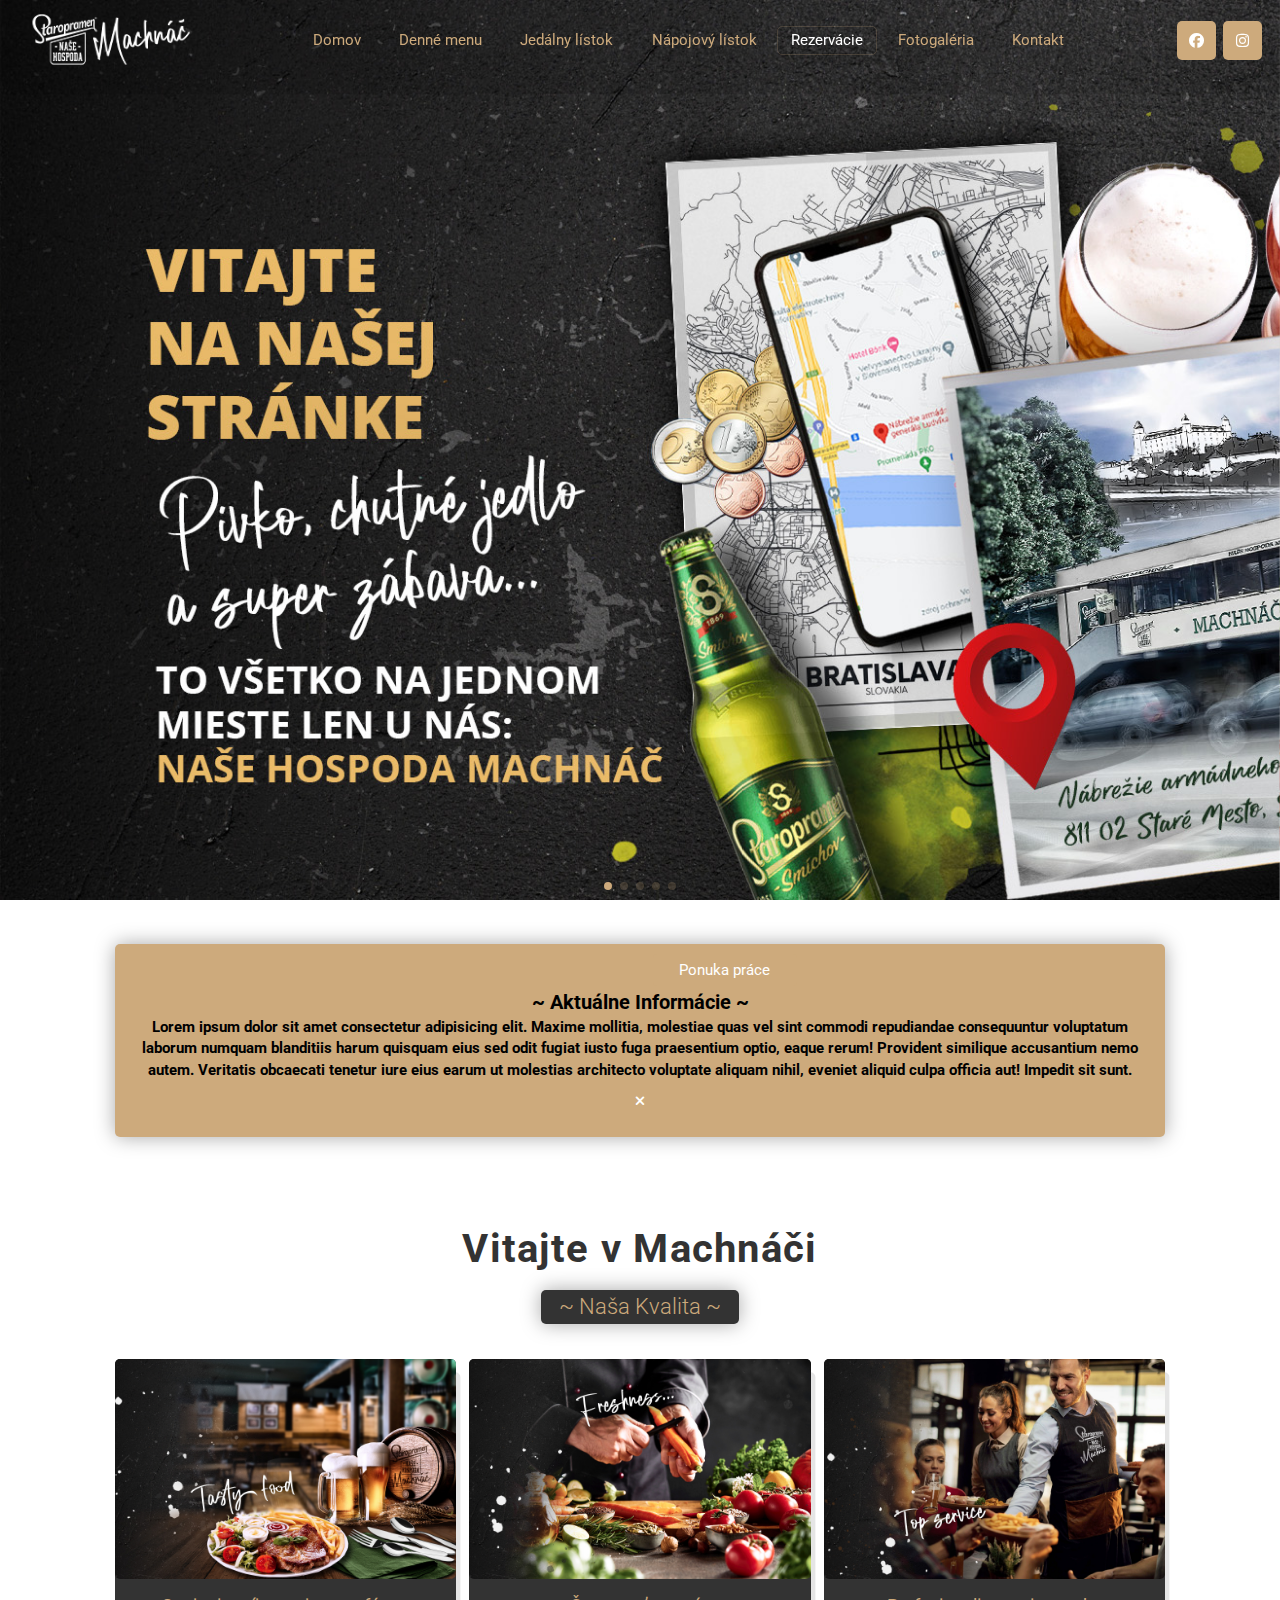
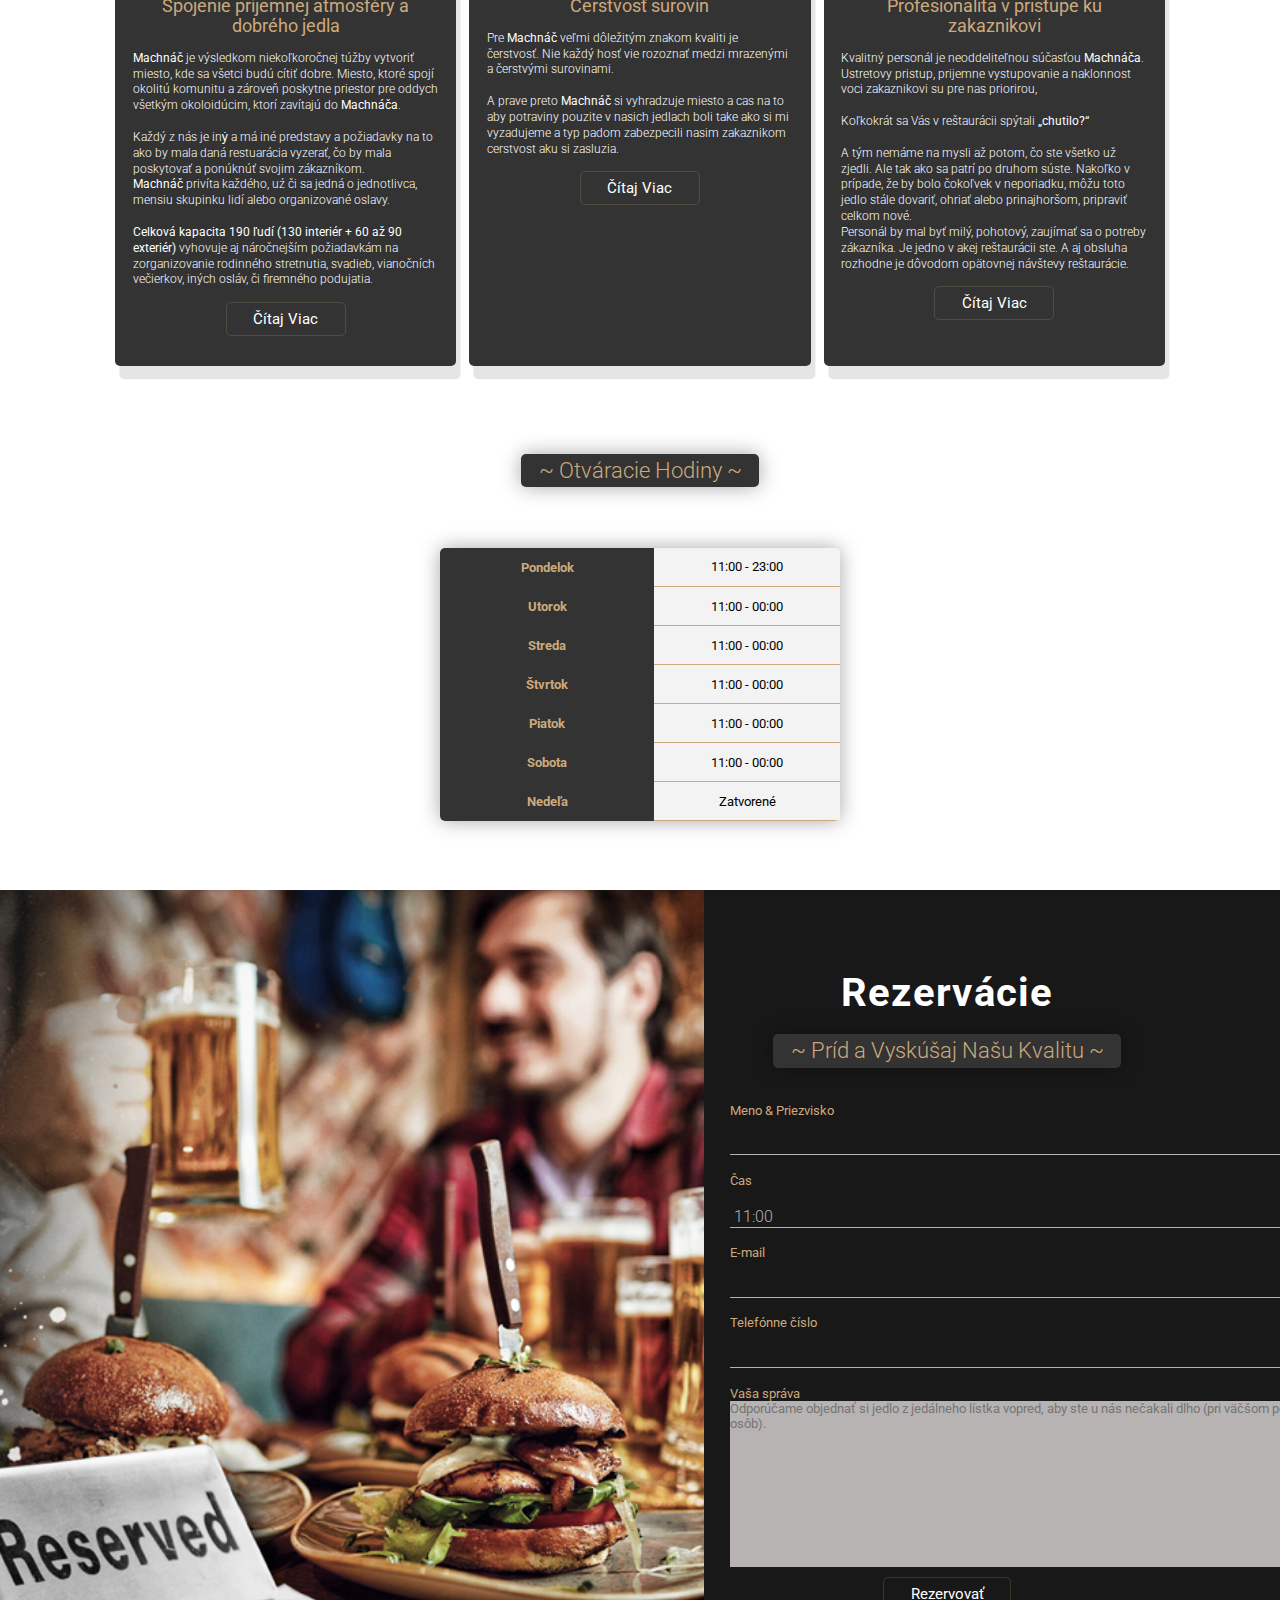
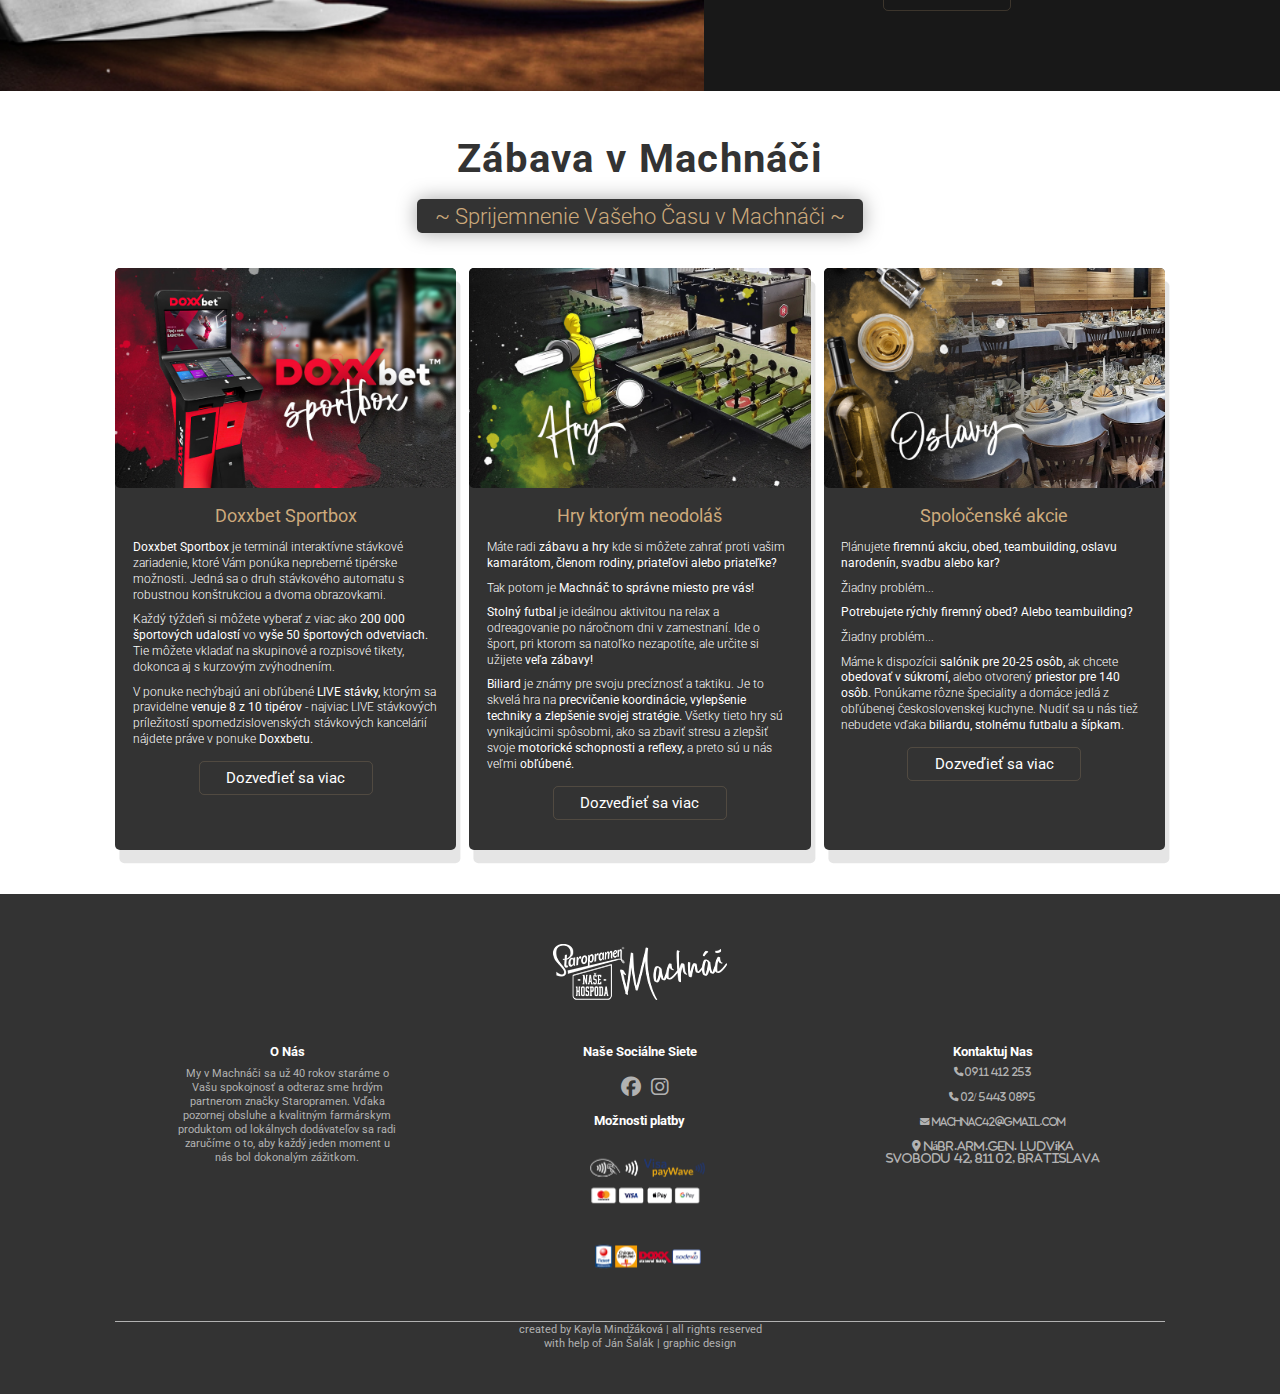
<file: index.html>
<!DOCTYPE html>
<html lang="en">
  <title>Machnáč</title>
  <head>
    <meta charset="UTF-8" />
    <meta http-equiv="X-UA-Compatible" content="IE=edge" />
    <meta name="viewport" content="width=device-width, initial-scale=1.0" />
    <link rel="icon" type="image.png" href="images/machnac-logo/tab-logo.png" />

    <!----------------- link for font awesome ------------------------->
    <link rel="stylesheet" href="https://cdnjs.cloudflare.com/ajax/libs/font-awesome/6.2.0/css/all.min.css" />

    <!-- -------styles.css link------- -->
    <link rel="stylesheet" href="styles.css" />

    <!-- ---------------------------swiper js link --------------------------- -->
    <link rel="stylesheet" href="https://cdn.jsdelivr.net/npm/swiper/swiper-bundle.min.css" />

    <!-- --------------------------link for Bootstrap------------------------ -->
    <script src="https://cdn.jsdelivr.net/npm/@popperjs/core@2.11.6/dist/umd/popper.min.js" integrity="sha384-oBqDVmMz9ATKxIep9tiCxS/Z9fNfEXiDAYTujMAeBAsjFuCZSmKbSSUnQlmh/jp3" crossorigin="anonymous"></script>
  </head>

  <body>
    <!-- ----------------------------------------------header section starts-------------------------------- -->
    <header>
      <a href="index.html" class="logo"><img src="images/machnac-logo/logo-machnac-biele.png" /></a>

      <nav class="navbar">
        <a href="index.html">Domov</a>
        <!-- <a href="denne menu.html" class="active">Denne Menu</a> -->
        <a href="denne menu.html">Denné menu</a>
        <a href="jedalny listok.html">Jedálny lístok</a>
        <a href="napojovy listok.html">Nápojový lístok</a>
        <a href="index.html#reservation" class="active">Rezervácie</a>
        <a href="fotogaleria.html">Fotogaléria</a>
        <!-- <a href="https://profesia.sk">Ponuka práce</a> -->

        <a href="#footer">Kontakt</a>
      </nav>

      <div class="icons">
        <i class="fas fa-bars" id="menu"></i>
        <a href="https://www.facebook.com/nasehospoda"><i class="fa-brands fa-facebook"></i></a>
        <a href="https://www.instagram.com/nasehospodamachnac/?hl=en"><i class="fa-brands fa-instagram"></i></a>
        <!-- <i class="fas fa-shopping-cart"></i> -->
        <!-- <a href="#reservation" class="btn" id="btn">Ponuka práce</a> -->
      </div>
    </header>
    <!-- ----------------------------------------------header section ends-------------------------------- -->

    <!-- ----------------------------------------------------slider section start---------------------------------------------------- -->
    <div class="home" id="home">
      <div class="swiper home-slider">
        <div class="swiper-wrapper wrapper">
          <div class="swiper-slide slide slider1">
            <div class="content"></div>
          </div>

          <div class="swiper-slide slide slider2">
            <div class="content"></div>
          </div>

          <div class="swiper-slide slide slider3">
            <div class="content"></div>
          </div>

          <div class="swiper-slide slide slider4">
            <div class="content"></div>
          </div>

          <div class="swiper-slide slide slider5">
            <div class="content"></div>
          </div>
        </div>

        <div class="swiper-pagination"></div>
      </div>
    </div>

    <!-- ----------------------------------------------------slider section end------------------------------------------------------------------------------------- -->

    <!-- ----------------------------------------------------aktualne-informacie section start---------------------------------------------------------------------- -->

    <section>
      <div class="aktualne-informacie">
        <!-- ------------------------------ponuka prace tlacitko----------------------------------- -->

        <a href="https://profesia.sk" class="btn ponuka-prace" id="btn">Ponuka práce</a>

        <!-- ------------------------------ponuka prace tlacitko----------------------------------- -->

        <div class="aktualne-informacie-content">
          <div class="aktualne-informacie-text">
            <h2>~ Aktuálne Informácie ~</h2>
            <h3>
              Lorem ipsum dolor sit amet consectetur adipisicing elit. Maxime mollitia, molestiae quas vel sint commodi repudiandae consequuntur voluptatum laborum numquam blanditiis harum quisquam eius sed odit fugiat iusto fuga praesentium optio, eaque rerum! Provident similique accusantium nemo autem. Veritatis obcaecati tenetur iure eius earum
              ut molestias architecto voluptate aliquam nihil, eveniet aliquid culpa officia aut! Impedit sit sunt.
            </h3>
          </div>
          <button class="aktualne-informacie-button" type="button">
            <i class="fa-solid fa-xmark"></i>
          </button>
        </div>
      </div>
    </section>

    <!-- ----------------------------------------------------aktualne-informacie section end---------------------------------------------------------------------- -->

    <!-- ----------------------------------------------------vitajte u Machnaca section start---------------------------------------------------------------------- -->

    <section class="welcome" id="about">
      <h1 class="heading">Vitajte v Machnáči</h1>
      <center><h3 class="sub-heading">~ Naša Kvalita ~</h3></center>

      <div class="box-container">
        <div class="box">
          <div class="image">
            <img src="images/dobre-jedlo.jpg" />
          </div>

          <div class="content">
            <h3>Spojenie príjemnej atmosféry a dobrého jedla</h3>
            <p>
              <strong>Machnáč</strong> je výsledkom niekoľkoročnej túžby vytvoriť miesto, kde sa všetci budú cítiť dobre. Miesto, ktoré spojí okolitú komunitu a zároveň poskytne priestor pre oddych všetkým okoloidúcim, ktorí zavítajú do <strong>Machnáča</strong>.
              <br />
              <br />
              Každý z nás je inẏ a má iné predstavy a požiadavky na to ako by mala daná restuarácia vyzerať, čo by mala poskytovať a ponúknúť svojim zákazníkom.
              <br />
              <strong>Machnáč</strong> privíta každého, uź či sa jedná o jednotlivca, mensiu skupinku lidí alebo organizované oslavy.
              <br />
              <br />
              <strong>Celková kapacita 190 ľudí (130 interiér + 60 až 90 exteriér)</strong> vyhovuje aj náročnejším požiadavkám na zorganizovanie rodinného stretnutia, svadieb, vianočních večierkov, iných osláv, či firemného podujatia.
            </p>

            <a href="#" class="btn">Čítaj Viac</a>
          </div>
        </div>

        <div class="box">
          <div class="image">
            <img src="images/cerstvost.jpg" />
          </div>

          <div class="content">
            <h3>Čerstvosť surovín</h3>
            <p>
              Pre <strong>Machnáč</strong> veľmi dôležitým znakom kvaliti je čerstvosť. Nie každý hosť vie rozoznať medzi mrazenými a čerstvými surovinami.
              <br />
              <br />
              A prave preto <strong>Machnáč</strong> si vyhradzuje miesto a cas na to aby potraviny pouzite v nasich jedlach boli take ako si mi vyzadujeme a typ padom zabezpecili nasim zakaznikom cerstvost aku si zasluzia.
            </p>

            <a href="#" class="btn">Čítaj Viac</a>
          </div>
        </div>

        <div class="box">
          <div class="image">
            <img src="images/profesionalita.jpg" />
          </div>

          <div class="content">
            <h3>Profesionalita v pristupe ku zakaznikovi</h3>
            <p>
              Kvalitný personál je neoddeliteľnou súčasťou <strong>Machnáča</strong>.
              <br />
              Ustretovy pristup, prijemne vystupovanie a naklonnost voci zakaznikovi su pre nas priorirou,
              <br />
              <br />
              Koľkokrát sa Vás v reštaurácii spýtali <strong>„chutilo?“</strong>
              <br />
              <br />
              A tým nemáme na mysli až potom, čo ste všetko už zjedli. Ale tak ako sa patrí po druhom súste. Nakoľko v prípade, že by bolo čokoľvek v neporiadku, môžu toto jedlo stále dovariť, ohriať alebo prinajhoršom, pripraviť celkom nové.
              <br />
              Personál by mal byť milý, pohotový, zaujímať sa o potreby zákazníka. Je jedno v akej reštaurácii ste. A aj obsluha rozhodne je dôvodom opätovnej návštevy reštaurácie.
            </p>

            <a href="#" class="btn">Čítaj Viac</a>
          </div>
        </div>
      </div>
    </section>

    <!-- ----------------------------------------------------vitajte u Machnaca section end---------------------------------------------------------------------- --------->

    <!-- ----------------------------------------------------otvaracie hodiny start---------------------------------------------------------------------- --------->

    <section class="table">
      <center><h3 class="sub-heading">~ Otváracie Hodiny ~</h3></center>

      <center>
        <table class="table-content">
          <body>
            <tr>
              <th>Pondelok</th>
              <td>11:00 - 23:00</td>
            </tr>
            <tr>
              <th>Utorok</th>
              <td>11:00 - 00:00</td>
            </tr>
            <tr>
              <th>Streda</th>
              <td>11:00 - 00:00</td>
            </tr>
            <tr>
              <th>Štvrtok</th>
              <td>11:00 - 00:00</td>
            </tr>
            <tr>
              <th>Piatok</th>
              <td>11:00 - 00:00</td>
            </tr>
            <tr>
              <th>Sobota</th>
              <td>11:00 - 00:00</td>
            </tr>
            <tr>
              <th>Nedeľa</th>
              <td>Zatvorené</td>
            </tr>
          </body>
        </table>
      </center>
    </section>

    <!-- ----------------------------------------------------otvaracie hodiny end---------------------------------------------------------------------- --------->

    <!------------------------------------------------------------our menu section starts here ------------------------------------------------------------------------------>

    <!-- <section class="our-menu" id="menu">
      <h1 class="heading">our food menu</h1>
      <center><h3 class="sub-heading">~ see what we offer ~</h3></center>

      <div class="menu-container">
        <div class="item">
          <div class="item-name">
            <h2>Jedlá k Pivu</h2>
            <img src="images/drinks.png" />
          </div>

          <div class="item-body">
            <div class="item-menu">
              <h3>100G TATARÁK Z HOVÄDZEJ SVIEČKOVICE S HRIANKAMI</h3>
              <span class="dots"></span>
              <h3>€14.50</h3>

              <ul>
                <li><a href="#"></a></li>
                <li><a href="#"> 120G PEČENÁ KLOBÁSA</a></li>
                <li><a href="#">500G KURACIE KRÍDELKÁ SO SWEET CHILLI SAUCE A CHLEBOM 5KS</a></li>
                <li><a href="#">1000G KURACIE KRÍDELKÁ SO SWEET CHILLI SAUCE A CHLEBOM 5KS</a></li>
                <li><a href="#">1000G KILOVÉ HRANOLKY</a></li>
                <li><a href="#">100G OŠKVARKOVÁ NÁTIERKA S CHLEBOM 5 KS</a></li>
                <li><a href="#">500G HRANOLKY</a></li>
                <li><a href="#"> 100G NAKLADANÝ HERMELÍN S CHLEBOM 2KS</a></li>
                <li><a href="#">300G DOMÁCA HUSPENINA S CHLEBOM A OCTOM</a></li>
              </ul>
            </div>

            <div class="item-menu">
              <h3>Super-Delicious Zuppa Toscana</h3>
              <span class="dots"></span>
              <h3>$26</h3>

              <ul>
                <li><a href="#">Mashrooms</a></li>
                <li><a href="#">Italian</a></li>
                <li><a href="#">Sausage</a></li>
                <li><a href="#">Spinach</a></li>
              </ul>
            </div>
          </div>
        </div>

        <div class="item">
          <div class="item-name">
            <h2>Polievky</h2>
            <img src="images/drinks.png" />
          </div>

          <div class="item-body">
            <div class="item-menu">
              <h3>Super-Delicious Zuppa Toscana</h3>
              <span class="dots"></span>
              <h3>$40</h3>

              <ul>
                <li><a href="#">0,33L SLEPAČÍ VÝVAR S REZANCAMI A ZELENINOU</a></li>
                <li><a href="#">0,33L DOMÁCA FAZUĽOVÁ S KLOBÁSOU, ÚDENÝM MÄSOM,REZANCAMI A CHLEBOM 2KS</a></li>
                <li><a href="#">0,33L DOMÁCA KAPUSTNICA S CHLEBOM 2 KS</a></li>
                <li><a href="#">0,33L POLIEVKA PODĽA DENNEJ PONUKY</a></li>
                <li><a href="#">Daily Soup</a></li>
              </ul>
            </div>

            <div class="item-menu">
              <h3>Super-Delicious Zuppa Toscana</h3>
              <span class="dots"></span>
              <h3>$26</h3>

              <ul>
                <li><a href="#">Mashrooms</a></li>
                <li><a href="#">Italian</a></li>
                <li><a href="#">Sausage</a></li>
                <li><a href="#">Spinach</a></li>
              </ul>
            </div>
          </div>
        </div>

        <div class="item">
          <div class="item-name">
            <h2>Hlavné Jedlá</h2>
            <img src="images/drinks.png" />
          </div>

          <div class="item-body">
            <div class="item-menu">
              <h3>Super-Delicious Zuppa Toscana</h3>
              <span class="dots"></span>
              <h3>$40</h3>

              <ul>
                <li><a href="#">150G GRILOVANÁ BRAVČOVÁ PANENKA</a></li>
                <li><a href="#">500G PEČENÉ BRAVČOVÉ REBRÁ S CHLEBOM 5KS</a></li>
                <li><a href="#">750G PEČENÉ KOLENO S CHLEBOM 5KS</a></li>
                <li><a href="#">120G VYPRÁŽANÝ SYR</a></li>
                <li><a href="#">400G ŠPENÁTOVÉ RIZOTO</a></li>
                <li><a href="#">350G LISTOVÝ ŠALÁT S RUKOLOU A GRIL. HALLOUMI SYROM</a></li>
                <li><a href="#">150G MACHNAC BURGER</a></li>
                <li><a href="#">2800G PIVÁRSKA MISA</a></li>
                <li><a href="#">4300G MACHNÁČ MISA</a></li>
                <li><a href="#">200G VYPRÁŽANÝ BRAVČOVÝ REZEŇ</a></li>
                <li><a href="#">200G VYPRÁŽANÝ KURACÍ REZEŇ</a></li>
              </ul>
            </div>

            <div class="item-menu">
              <h3>Super-Delicious Zuppa Toscana</h3>
              <span class="dots"></span>
              <h3>$26</h3>

              <ul>
                <li><a href="#">Mashrooms</a></li>
                <li><a href="#">Italian</a></li>
                <li><a href="#">Sausage</a></li>
                <li><a href="#">Spinach</a></li>
              </ul>
            </div>
          </div>
        </div>

        <div class="item">
          <div class="item-name">
            <h2>Dezerty</h2>
            <img src="images/drinks.png" />
          </div>

          <div class="item-body">
            <div class="item-menu">
              <h3>Super-Delicious Zuppa Toscana</h3>
              <span class="dots"></span>
              <h3>$40</h3>

              <ul>
                <li><a href="#">120G ČOKOLÁDOVÝ LÁVOVÝ KOLÁČ</a></li>
                <li><a href="#">250G PARENÁ BUCHTA S VANILKOVÝM KRÉMOM</a></li>
              </ul>
            </div>

            <div class="item-menu">
              <h3>Super-Delicious Zuppa Toscana</h3>
              <span class="dots"></span>
              <h3>$26</h3>

              <ul>
                <li><a href="#">Mashrooms</a></li>
                <li><a href="#">Italian</a></li>
                <li><a href="#">Sausage</a></li>
                <li><a href="#">Spinach</a></li>
              </ul>
            </div>
          </div>
        </div>

        <div class="item">
          <div class="item-name">
            <h2>Prilohy</h2>
            <img src="images/drinks.png" />
          </div>

          <div class="item-body">
            <div class="item-menu">
              <h3>Super-Delicious Zuppa Toscana</h3>
              <span class="dots"></span>
              <h3>$40</h3>

              <ul>
                <li><a href="#">200G RYŽA</a></li>
                <li><a href="#"> 200G STEAKOVÉ HRANOLKY</a></li>
              </ul>
            </div>

            <div class="item-menu">
              <h3>Super-Delicious Zuppa Toscana</h3>
              <span class="dots"></span>
              <h3>$26</h3>

              <ul>
                <li><a href="#"> 200G BABY ZEMIAKY S ROZMARÍNOM</a></li>
                <li><a href="#"> 200G HRANOLKY</a></li>
                <li><a href="#">120G NAKLADANÁ ZELENINA KYSLÉ UHORKY</a></li>
                <li><a href="#"> 70G CHREN</a></li>
              </ul>
            </div>
          </div>
        </div>
      </div>
    </section> -->
    <!-- ---------------------------------------------------------our menu section ends here  -------------------------------------------------------------------------- -->

    <!-- ---------------------------------------------------------our team section starts here  -------------------------------------------------------------------------- -->
    <!-- <section class="our-team" id="team">
      <h1 class="heading">Náš Talentovaný Chef</h1>
      <center><h3 class="sub-heading">~ Experience & Enthusiasm ~</h3></center>

      <div class="our-chef">
        <div class="item">
          <div class="image">
            <img src="images/our-chef-1.jpg">
        </div>

        <div class="chef-info">
          <div>
            <h3>Filip Pitonak</h3>
            <span>Mater Chef</span>

            <ul>
              <li><a href="#"><i class="fa-brands fa-instagram"></i></a></li>
              <li><a href="#"><i class="fa-brands fa-facebook"></i></a></li>
              <li><a href="#"><i class="fa-brands fa-youtube"></i></a></li>
            </ul>
          </div>
        </div>

        <div class="item">
          <div class="image">
            <img src="images/our-chef-2.jpg">
        </div>

        <div class="chef-info">
          <div>
            <h3>Carol Rowson</h3>
            <span>Mater Chef</span>

            <ul>
              <li><a href="#"><i class="fa-brands fa-instagram"></i></a></li>
              <li><a href="#"><i class="fa-brands fa-facebook"></i></a></li>
              <li><a href="#"><i class="fa-brands fa-youtube"></i></a></li>
            </ul>
          </div>
        </div>

        <div class="item">
          <div class="image">
            <img src="images/our-chef-3.jpg">
        </div>

        <div class="chef-info">
          <div>
            <h3>Jerry Caw</h3>
            <span>Socials Master</span>

            <ul>
              <li><a href="#"><i class="fa-brands fa-instagram"></i></a></li>
              <li><a href="#"><i class="fa-brands fa-facebook"></i></a></li>
              <li><a href="#"><i class="fa-brands fa-youtube"></i></a></li>
            </ul>
          </div>
        </div>
      </div>
    </section> -->

    <!-- ---------------------------------------------------------our team section ends here  -------------------------------------------------------------------------- -->

    <!-- ---------------------------------------------------------reservaation section starts here  -------------------------------------------------------------------------- -->
    <div class="reservation" id="reservation">
      <div class="image"></div>

      <div class="form">
        <h1 class="heading">Rezervácie</h1>
        <center><h3 class="sub-heading">~ Príd a Vyskúšaj Našu Kvalitu ~</h3></center>

        <form id="fs-frm" name="complaint-form" accept-charset="utf-8" action="https://formspree.io/f/myyazyld" method="post">
          <fieldset id="fs-frm-inputs">
            <label class="form-informacie" for="full-name">Meno & Priezvisko</label>
            <input type="text" name="Meno" id="full-name" placeholder="" required="" />
            <label class="form-informacie" for="subject">Čas</label>

            <select name="Čas">
              <option>11:00</option>
              <option>11:15</option>
              <option>11:30</option>
              <option>11:45</option>
              <option>12:00</option>
              <option>12:15</option>
              <option>12:30</option>
              <option>12:45</option>
              <option>13:00</option>
              <option>13:15</option>
              <option>13:30</option>
              <option>13:45</option>
              <option>14:00</option>
              <option>14:15</option>
              <option>14:30</option>
              <option>14:45</option>
              <option>15:00</option>
              <option>15:15</option>
              <option>15:30</option>
              <option>15:45</option>
              <option>16:00</option>
              <option>16:15</option>
              <option>16:30</option>
              <option>16:45</option>
              <option>17:00</option>
              <option>17:15</option>
              <option>17:30</option>
              <option>17:45</option>
              <option>18:00</option>
              <option>18:15</option>
              <option>18:30</option>
              <option>18:45</option>
              <option>19:00</option>
              <option>19:15</option>
              <option>19:30</option>
              <option>19:45</option>
              <option>20:00</option>
              <option>20:15</option>
              <option>20:30</option>
              <option>20:45</option>
              <option>21:00</option>
              <option>21:15</option>
              <option>21:30</option>
              <option>21:45</option>
              <option>22:00</option>
              <option>22:15</option>
              <option>22:30</option>
              <option>22:45</option>
              <option>23:00</option>
              <option>23:15</option>
              <option>23:30</option>
              <option>23:45</option>
              <option>00:00</option>
              <option>20:45</option>
            </select>

            <label class="form-informacie" for="email-address">E-mail</label>
            <input type="email" name="E-mail" id="email-address" placeholder="" required="" />
            <label class="form-informacie" for="telephone">Telefónne číslo</label>
            <input type="telephone" name="Telefónne číslo" id="telephone" placeholder="" />
            <label class="form-informacie vasa-sprava" for="complaint">Vaša správa</label>
            <textarea class="forum-sprava" rows="10" name="Rezervacia" id="complaint" placeholder="Odporúčame objednať si jedlo z jedálneho lístka vopred, aby ste u nás nečakali dlho (pri väčšom počte osôb)." required style="width: 581px; height: 166px"></textarea>
            <input type="hidden" name="_subject" id="email-subject" value="Complaint Form Submission" />
          </fieldset>
          <center><button type="submit" class="btn">Rezervovať</button></center>
        </form>
      </div>
    </div>

    <!-- ---------------------------------------------------------reservaation section ends here  -------------------------------------------------------------------------- -->
    <!-- ---------------------------------------------------------akcie section starts here  -------------------------------------------------------------------------- -->

    <section class="news welcome" id="news">
      <h1 class="heading">Zábava v Machnáči</h1>
      <center><h3 class="sub-heading">~ Sprijemnenie Vašeho Času v Machnáči ~</h3></center>

      <div class="box-container">
        <div class="box">
          <div class="image">
            <img src="images/doxxbet_sportbox.jpg" />
          </div>

          <div class="content">
            <h3>Doxxbet Sportbox</h3>
            <p><strong>Doxxbet Sportbox</strong> je terminál interaktívne stávkové zariadenie, ktoré Vám ponúka nepreberné tipérske možnosti. Jedná sa o druh stávkového automatu s robustnou konštrukciou a dvoma obrazovkami.</p>

            <p>Každý týždeň si môžete vyberať z viac ako <strong>200 000 športových udalostí</strong> vo <strong>vyše 50 športových odvetviach.</strong> Tie môžete vkladať na skupinové a rozpisové tikety, dokonca aj s kurzovým zvýhodnením.</p>

            <p>V ponuke nechýbajú ani obľúbené <strong> LIVE stávky,</strong> ktorým sa pravidelne <strong>venuje 8 z 10 tipérov</strong> - najviac LIVE stávkových príležitostí spomedzislovenských stávkových kancelárií nájdete práve v ponuke <strong>Doxxbetu.</strong></p>
            <center><a href="http://doxxbet.sk/sk" class="btn">Dozveďieť sa viac</a></center>
          </div>
        </div>

        <div class="box">
          <div class="image">
            <img src="images/hry.jpg" />
          </div>

          <div class="content">
            <h3>Hry ktorým neodoláš</h3>
            <p>Máte radi <strong>zábavu a hry</strong> kde si môžete zahrať proti vašim <strong> kamarátom, členom rodiny, priateľovi alebo priateľke?</strong></p>

            <p>Tak potom je <strong>Machnáč to správne miesto pre vás!</strong></p>

            <p><strong>Stolný futbal</strong> je ideálnou aktivitou na relax a odreagovanie po náročnom dni v zamestnaní. Ide o šport, pri ktorom sa natoľko nezapotíte, ale určite si užijete <strong>veľa zábavy!</strong></p>

            <p>
              <strong>Biliard</strong> je známy pre svoju precíznosť a taktiku. Je to skvelá hra na <strong>precvičenie koordinácie, vylepšenie techniky a zlepšenie svojej stratégie.</strong> Všetky tieto hry sú vynikajúcimi spôsobmi, ako sa zbaviť stresu a zlepšiť svoje <strong>motorické schopnosti a reflexy,</strong> a preto sú u nás veľmi
              <strong>obľúbené.</strong>
            </p>

            <center><a href="#" class="btn">Dozveďieť sa viac</a></center>
          </div>
        </div>

        <div class="box">
          <div class="image">
            <img src="images/spolocenske-akcie.jpg" />
          </div>
          <div class="content">
            <h3>Spoločenské akcie</h3>
            <p>Plánujete <strong>firemnú akciu, obed, teambuilding, oslavu narodenín, svadbu alebo kar?</strong></p>
            <p>Žiadny problém...</p>
            <p><strong>Potrebujete rýchly firemný obed? Alebo teambuilding?</strong></p>
            <p>Žiadny problém...</p>
            <p>Máme k dispozícii <strong>salónik pre 20-25 osôb,</strong> ak chcete <strong>obedovať v súkromí,</strong> alebo otvorený<strong> priestor pre 140 osôb.</strong> Ponúkame rôzne špeciality a domáce jedlá z obľúbenej československej kuchyne. Nudiť sa u nás tiež nebudete vďaka <strong>biliardu, stolnému futbalu a šípkam.</strong></p>
            <center><a href="#footer" class="btn">Dozveďieť sa viac</a></center>
          </div>
        </div>
      </div>
    </section>

    <!-- ---------------------------------------------------------akcie section ends here  -------------------------------------------------------------------------- -->

    <!-- ---------------------------------------------------------footer section starts here  -------------------------------------------------------------------------- -->
    <section class="footer" id="footer">
      <img src="images/machnac-logo/logo-machnac-biele.png" />

      <div class="container">
        <div>
          <h3>O Nás</h3>
          <p class="onas">My v Machnáči sa už 40 rokov staráme o Vašu spokojnosť a odteraz sme hrdým partnerom značky Staropramen. Vďaka pozornej obsluhe a kvalitným farmárskym produktom od lokálnych dodávateľov sa radi zaručíme o to, aby každý jeden moment u nás bol dokonalým zážitkom.</p>
        </div>

        <div>
          <h3>Naše Sociálne Siete</h3>
          <ul>
            <li>
              <a href="https://www.facebook.com/nasehospoda"><i class="fa-brands fa-facebook"></i></a>
            </li>
            <li>
              <a href="https://www.instagram.com/nasehospodamachnac/?hl=en"><i class="fa-brands fa-instagram"></i></a>
            </li>
          </ul>
          <br />

          <h3>Možnosti platby</h3>
          <img class="moznost-platby" src="images/platby_kartami.png" alt="" />
          <img class="moznost-platby" src="images/platby_stravne_lístaky..png" alt="" />
        </div>

        <div>
          <h3>Kontaktuj Nas</h3>
          <h5><i class="fa-sharp fa-solid fa-phone"> 0911 412 253</i></h5>
          <br />
          <h5><i class="fa-sharp fa-solid fa-phone"> 02/ 5443 0895</i></h5>
          <br />
          <h5><i class="fa-sharp fa-solid fa-envelope"> machnac42@gmail.com</i></h5>
          <br />
          <i class="fa-sharp fa-solid fa-location-dot"> Nábr.arm.gen. Ludvíka Svobodu 42, 811 02, Bratislava</i>
        </div>
      </div>
      <p class="copyright">created by Kayla Mindžáková | all rights reserved</p>
      <p class="copyright">with help of Ján Šalák | graphic design</p>
    </section>

    <!-- ---------------------------------------------------------footer section ends here  -------------------------------------------------------------------------- -->

    <!-- ---------------------------------------------------------swiper js -------------------------------------------------------------------------- -->
    <!-- Swiper JS -->
    <script src="https://cdn.jsdelivr.net/npm/swiper/swiper-bundle.min.js"></script>

    <!-- Initialize Swiper -->
    <script>
      var swiper = new Swiper(".home-slider", {
        spaceBetween: 0,
        effect: "fade",
        grabCursor: true,
        centeredSlides: true,
        autoplay: {
          delay: 7500,
          disableOnInteraction: false,
        },
        pagination: {
          el: ".swiper-pagination",
          clickable: true,
        },
        loop: true,
      });
    </script>

    <!-- Custom link for file JS (Machnac.js)  -->
    <script src="machnac.js"></script>
  </body>
</html>
</file>
<file: styles.css>
@import url("https://fonts.googleapis.com/css2?family=Roboto:wght@100;300;400;500;700&display=swap");

:root {
  --black: #333;
  --light-color: #cdaa7c;
  --box-shadow: 0.5rem 1.5rem rgba(0, 0, 0, 0.1);
}

* {
  font-family: "Roboto", sans-serif;
  margin: 0;
  padding: 0;
  box-sizing: border-box;
  text-decoration: none;
  border: none;
  outline: none;
  /* text-transform: capitalize; */
  transition: all 0.2s linear;
}

html {
  font-size: 62.5%;
  overflow-x: hidden;
  scroll-behavior: smooth;
}

body {
  width: 100%;
  height: 100%;
  margin: 0;
  padding: 0;
  overflow-x: hidden;
}
/* -------------------------------------------------------------------customer scrollbar start-------------------------------------- */

html::-webkit-scrollbar {
  width: 1rem;
}

html::-webkit-scrollbar-track {
  background: var(--black);
}

html::-webkit-scrollbar-thumb {
  background: var(--light-color);
  border-radius: 5rem;
}
/* --------------------------------------------------------------------customer scrollbar end-------------------------------------------------------------------- */

/* --------------------------------------------------------------------navbar style start----------------------------------------------------------------------- */

header {
  position: fixed;
  top: 0;
  left: 0;
  right: 0;
  background-color: rgba(0, 0, 0, 0.1);
  padding: 1rem 7%;
  display: flex;
  align-items: center;
  justify-content: space-between;
  box-shadow: var(--box-shadow);
  z-index: 10000;
  animation: nav-load 400ms ease-out;
}
/*change navbar style on scroll using javascript */
.header-scroll {
  background: var(--black);
}

header .logo img {
  height: auto;
}

header .navbar a {
  font-size: 1.7rem;
  padding: 0.5rem 1.5rem;
  color: var(--light-color);
  border: 0.6rem solid transparent;
  text-transform: none;
}

header .navbar a.active,
header .navbar a:hover {
  color: #fff;
  border: 0.1rem solid rgba(205, 170, 124, 0.2);
  border-radius: 5px 5px 5px 5px;
}

header .icons i {
  cursor: pointer;
  margin-left: 0.5rem;
  height: 4.5rem;
  width: 4.5rem;
  line-height: 4.5rem;
  background-color: var(--light-color);
  text-align: center;
  font-size: 1.7rem;
  color: #fff;
  border-radius: 5px 5px 5px 5px;
}

header .icons i:hover {
  color: #fff;
  background-color: var(--light-color);
  transform: scale(110%);
}

header .icons #menu {
  display: none;
}

/*--------------------------------------------------------------------navbar style end----------------------------------------------------------------------- */

/* --------------------------------------------------------------slider style start -------------------------------------------------------------------------- */

.home .home-slider .slide {
  display: flex;
  align-items: center;
  height: 100vh;
  justify-content: flex-start;
}

.home .home-slider .slider1 {
  background-image: url(images/bannery/bannery_web-1.jpg);
}

.home .home-slider .slider2 {
  background-image: url(images/bannery/bannery_web-2.jpg);
}

.home .home-slider .slider3 {
  background-image: url(images/bannery/bannery_web-3.jpg);
}

.home .home-slider .slider4 {
  background-image: url(images/bannery/bannery_web-4.jpg);
}

.home .home-slider .slider5 {
  background-image: url(images/bannery/bannery_web-5.jpg);
}

/* this section is for the background style images with cover style and without any repeats for the images being used */
.home .home-slider .slider1,
.home .home-slider .slider2,
.home .home-slider .slider3,
.home .home-slider .slider4,
.home .home-slider .slider5 {
  background-size: cover;
  background-repeat: no-repeat;
}

.btn {
  position: relative;
  margin-top: 1rem;
  display: inline-block;
  font-size: 1.7rem;
  color: #fff;
  border: 0.1rem solid rgba(205, 170, 124, 0.2);
  background: transparent;
  cursor: pointer;
  padding: 0.8rem 3rem;
  overflow: hidden;
  z-index: 1;
  border-radius: 5px 5px 5px 5px;
}

.btn::before {
  content: "";
  width: 100%;
  height: 100%;
  background: var(--light-color);
  z-index: -1;
  position: absolute;
  top: 0;
  left: -100%;
  transition: 0.5s;
}

.btn:hover.btn::before {
  left: 0;
}

.swiper-pagination-bullet {
  background-color: var(--light-color) !important;
  width: 15px;
  height: 15px;
  border-radius: 0;
}
/* --------------------------------------------------------------slider style end ------------------------------------------------------------------------------------------------ */

/* --------------------------------------------------------------aktualne-informacie style start ------------------------------------------------------------------------------------------------ */

.aktualne-informacie {
  /* display: none; */
  display: flex;
  margin: 0;
  padding: 0;
  background-color: var(--light-color);
  text-align: center;

  border-radius: 5px 5px 5px 5px;
  box-shadow: 0 0 20px rgba(0, 0, 0, 0.35);
}

.aktualne-informacie .aktualne-informacie-content {
  padding: 45px 16px 16px 16px;
  max-width: 500rem;
}

.aktualne-informacie .aktualne-informacie-content .aktualne-informacie-text {
  flex-grow: 1;
  line-height: 1.4;
  font-size: 1.5rem;
}

.aktualne-informacie-button {
  cursor: pointer;
  margin-left: 0.5rem 0.5rem;
  height: 4.5rem;
  width: 4.5rem;
  background-color: var(--light-color);
  text-align: center;
  color: #fff;
}

.ponuka-prace {
  position: absolute;
  background: var(--light-color);
  margin-left: 61rem;
}

.ponuka-prace::before {
  background: var(--black);
}

/* --------------------------------------------------------------aktualne-informacie style end ------------------------------------------------------------------------------------------------ */

/* --------------------------------------------------------------WELCOME style starts ------------------------------------------------------------------------------------------------ */
section {
  padding: 5rem 9%;
}

.heading {
  text-align: center;
  color: var(--black);
  font-size: 4.5rem;
  padding-bottom: 2rem;
  /* text-transform: uppercase; */
  letter-spacing: 1.3px;
}

.sub-heading {
  text-align: center;
  color: var(--light-color);
  font-size: 2.5rem;
  padding: 0.5rem 2rem;
  font-weight: 300;
  margin-bottom: 4rem;
  background-color: var(--black);
  display: inline-block;
  /* toto je shadow 3D effect for sub-headings for whole page - very cool */
  border-radius: 5px 5px 5px 5px;
  /* overflow: hidden; */
  box-shadow: 0 0 20px rgba(0, 0, 0, 0.35);
}

.welcome .box-container {
  display: flex;
  gap: 1.5rem;
}

.welcome .box-container .box {
  width: 33%;
  background-color: var(--black);
  box-shadow: var(--box-shadow);
  text-align: center;
  padding-bottom: 1%;
  border-radius: 5px 5px 5px 5px;
}

.welcome .box-container .box .image {
  height: 25rem;
  width: 100%;
  overflow: hidden;
  position: relative;
  border-radius: 5px 5px 5px 5px;
}

.welcome .box-container .box .image img {
  height: 100%;
  width: 100%;
  object-fit: cover;
}

.welcome .box-container .box .image:hover img {
  transform: scale(1.1);
}

.welcome .box-container .box .content {
  padding: 2rem;
  padding-top: 2rem;
}

.welcome .box-container .box .content h3 {
  color: var(--light-color);
  font-size: 2rem;
  font-weight: 400;
  padding-bottom: 10px;
}

.welcome .box-container .box .content p {
  color: #fff;
  font-size: 1.4rem;
  font-weight: 300;
  padding: 0.5rem 0;
  line-height: 1.8rem;
  text-align: left;
}
/* --------------------------------------------------------------WELCOME style end ------------------------------------------------------------------------------------------------ */

/* --------------------------------------------------------------otvaracie hodiny style start ------------------------------------------------------------------------------------------------ */

.table-content {
  border-collapse: collapse;
  margin: 25px;
  font-size: 1.5rem;
  min-width: 400px;
  text-align: center;
  border-radius: 5px 5px 5px 5px;
  overflow: hidden;
  box-shadow: 0 0 20px rgba(0, 0, 0, 0.35);
}

.table-content th {
  background-color: var(--black);
  color: var(--light-color);
  font-weight: bold;
  padding: 12px 15px;
}

.table-content td:hover {
  font-size: 1.8rem;
  color: var(--light-color);
}

.table-content td {
  border-bottom: 1px solid var(--light-color);
}

.table-content td:nth-of-type(odd) {
  background-color: #f3f3f3;
}
/* --------------------------------------------------------------otvaracie hodiny style end ------------------------------------------------------------------------------------------------ */

/* --------------------------------------------------------------Our team style starts  ------------------------------------------------------------------------------------------------ */

/* .our-chef {
  width: 100%;
  display: grid;
  grid-template-columns: repeat(auto-fit, minmax(30rem, 1fr));
  grid-gap: 1.5rem;
}
.our-chef .item .image img {
  width: 50%;
}
.our-chef .item {
  position: relative;
  z-index: 2;
  overflow: hidden;
}
.our-chef .item:before {
  position: absolute;
  content: "";
  width: 100%;
  height: 100%;
  display: none;
  top: 0;
  left: 0;
  right: 0;
  bottom: 0;
  background: rgba(0, 0, 0, 0.5);
  z-index: 5;
}
.our-chef .item:hover.item:before {
  display: grid;
}
.our-chef .item .chef-info {
  position: absolute;
  top: 130%;
  left: 0;
  right: 0;
  bottom: 0;
  display: flex;
  justify-content: center;
  z-index: 10;
  align-items: center;
  transition: 1s;
  cursor: pointer;
}
.our-chef .item .chef-info h3 {
  font-size: 1.7rem;
  color: #fff;
  padding: 0.8rem 0;
  text-transform: uppercase;
}
.our-chef .item .chef-info span {
  font-size: 1.7rem;
  color: var(--light-color);
  letter-spacing: 1px;
  font-weight: 300;
}
.our-chef .item .chef-info ul {
  list-style: none;
  display: flex;
  grid-gap: 2rem;
  padding: 3rem 0;
}
.our-chef .item .chef-info ul li a {
  color: #b9b6b6;
  font-size: 1.8rem;
}
.our-chef .item:hover .chef-info {
  top: 0;
} */
/* --------------------------------------------------------------Our team style ends  ------------------------------------------------------------------------------------------------ */
/* --------------------------------------------------------------Reservation style starts  ------------------------------------------------------------------------------------------------ */
.reservation {
  display: flex;
  width: 100%;
  flex-wrap: wrap;
}

.reservation .image {
  width: 55%;
  background: url(images/rezervation.jpg);
  background-size: cover;
  background-repeat: no-repeat;
  background-position: center center;
  padding-top: 9rem;
}

.reservation .form {
  background: #181818;
  width: 45%;
  padding: 9rem;
  padding-right: 9%;
  padding-left: 2%;
}

.reservation .form h1 {
  color: #fff;
}

.reservation .form-holder {
  display: flex;
  grid-gap: 3rem;
  width: 100%;
}

.reservation .form form input,
.reservation .form form select {
  display: block;
  margin: 2rem 0;
  width: 100%;
  background: none;
  border-bottom: 0.1rem solid #b7b3b3;
  color: #b7b3b3;
  font-size: 1.8rem;
  font-weight: 300;
  text-transform: none;
}

.reservation .form form input:placeholder {
  color: #b7b3b3;
}

.forum-sprava {
  background-color: #b7b3b3;
  text-transform: none;
}

.form-informacie {
  color: var(--light-color);
  font-size: 1.5rem;
  text-transform: none;
}

/* --------------------------------------------------------------Reservation style ends  ------------------------------------------------------------------------------------------------ */
/* --------------------------------------------------------------akcie style starts  ------------------------------------------------------------------------------------------------ */
/* .news .box-container .box {
  background-color: #fff;
}

.news .content {
  text-align: left;
  position: relative;
}

.news .content h3,
.news .content p {
  color: #333 !important;
}

.news .content a {
  color: #181818;
}

.news .content img {
  position: absolute;
  right: 0;
  bottom: 0;
} */
/* --------------------------------------------------------------akcie style ends  ------------------------------------------------------------------------------------------------ */

/* --------------------------------------------------------------footer style starts  ------------------------------------------------------------------------------------------------ */

.footer {
  background: #333;
  text-align: center;
  color: #b2b2b2;
  font-size: 1.3rem;
}

.footer .container {
  display: grid;
  grid-template-columns: repeat(auto-fit, minmax(30rem, 2fr));
  color: #b2b2b2;
  grid-gap: 1rem;
  padding: 4rem 0;
  border-bottom: 1px solid #b2b2b2;
}

.footer .container div {
  padding: 0 7rem;
}

.footer .container h3 {
  color: #fff;
  font-size: 1.5rem;
  padding-bottom: 0.8rem;
}

.footer .container input {
  width: 100%;
  border: 1px solid #b2b2b2;
  padding: 0.5rem 0.8rem;
  background: transparent;
  border-radius: 20px;
}

.footer .container ul {
  list-style: none;
  display: flex;
  justify-content: center;
  padding-top: 1rem;
}

.footer .container ul li a {
  color: #b2b2b2;
  margin-left: 10px;
  font-size: 20px;
}

.footer .container span {
  display: block;
}

.onas,
.copyright {
  text-transform: none;
}

.moznost-platby {
  transform: scale(50%);
}

/* --------------------------------------------------------------footer style ends  ------------------------------------------------------------------------------------------------ */

/*-------------------------------------------------------------------------------media query----------------------------------------------------------------------------------------*/

@media (max-width: 1430px) {
  html {
    font-size: 55%;
  }
  header {
    padding: 1rem 2rem;
  }
  header .logo img {
    height: 7rem;
  }

  /* .denne-menu .menu-container {
    grid-template-columns: repeat(autofit, minmax(30rem, 1fr));
  } */

  /* .denne-menu .menu-container .item .item-menu {
    width: 100%;
  } */
}

@media (max-width: 1110px) {
  html {
    font-size: 50%;
  }
}

@media (max-width: 1013px) {
  /*-------------- navbar media query----------------------- */
  html {
    font-size: 55%;
  }

  .header {
    padding: 2rem;
  }

  .header.active {
    padding: 2rem;
  }

  header .logo img {
    height: 7rem;
  }
  header .icons #menu {
    display: inline-block;
  }

  header .navbar {
    position: absolute;
    top: 100%;
    left: 0;
    right: 0;
    background: #eee;
    text-align: center;
    border-top: 0.1rem solid rgba(205, 170, 124, 0.2);
    border-bottom: 0.1rem solid rgba(205, 170, 124, 0.2);
    padding: 1rem;
    clip-path: polygon(0 0, 100% 0, 100% 0, 0 0);
  }
  header .navbar.active {
    clip-path: polygon(0 0, 100% 0, 100% 100%, 0 100%);
  }
  header .navbar a {
    display: block;
    padding: 1.5rem;
    margin: 1rem;
    font-size: 2rem;
    background: var(--black);
  }
  /* ----------------------------------------------title slider media query --------------------------------------- */
  .home .home-slider .slide {
    justify-content: center;
    /* toto zoberie slider a da ho na 80% velkosti obrazovky takze slider v malom display 1013px nebude na celu obrazovku */
    height: 80vh;
  }

  /* -------------------------------------------welcome section media quety --------------------------------------------*/
  .welcome .box-container {
    flex-wrap: wrap;
  }

  .welcome .box-container .box {
    width: 100%;
  }
  /* -------------------------------------------reservation section media quety --------------------------------------------*/
  .reservation .image {
    width: 0;
  }

  .reservation .form {
    width: 100%;
  }

  .reservation .form .form-holder {
    display: block;
  }

  .vasa-sprava {
    display: absolute;
    padding: 0 20rem 0 0;
  }
}

/* --------------------------------------------------------max width 550px--------------------------------------------- */
@media (max-width: 550px) {
  html {
    font-size: 40%;
  }

  .table,
  .table tbody,
  .table tr,
  .table td .table th {
    width: 100%;
    table-layout: unset;
    margin: 0;
  }

  .table tr {
    margin-bottom: 15px;
  }

  .table td {
    text-align: center;
    padding-right: 20%;
    text-align: center;
    position: relative;
    font-weight: 500;
    font-size: 2.5rem;
    font-weight: 500;
    font-size: 2.5rem;
  }
}
/* -----------------------------------------------------max width 346px ------------------------------------------------- */

@media (max-width: 346px) {
  html {
    font-size: 35%;
  }

  .header .icons a {
    letter-spacing: none;
    font-size: 1rem;
    padding: 1rem;
  }

  /* .table {
    visibility: hidden;
  } */
}
/* ----------------------------------------------------page on load animatoin --------------------------------------------- */

/* @media (max-width: 470px) {
  .table,
  .table tbody,
  .table tr,
  .table td {
    width: 100%;
    padding-right: 30%;
  }
} */

@keyframes nav-load {
  0% {
    transform: translateY(-100%);
  }

  100% {
    transform: translateY(0);
  }
}
</file>
